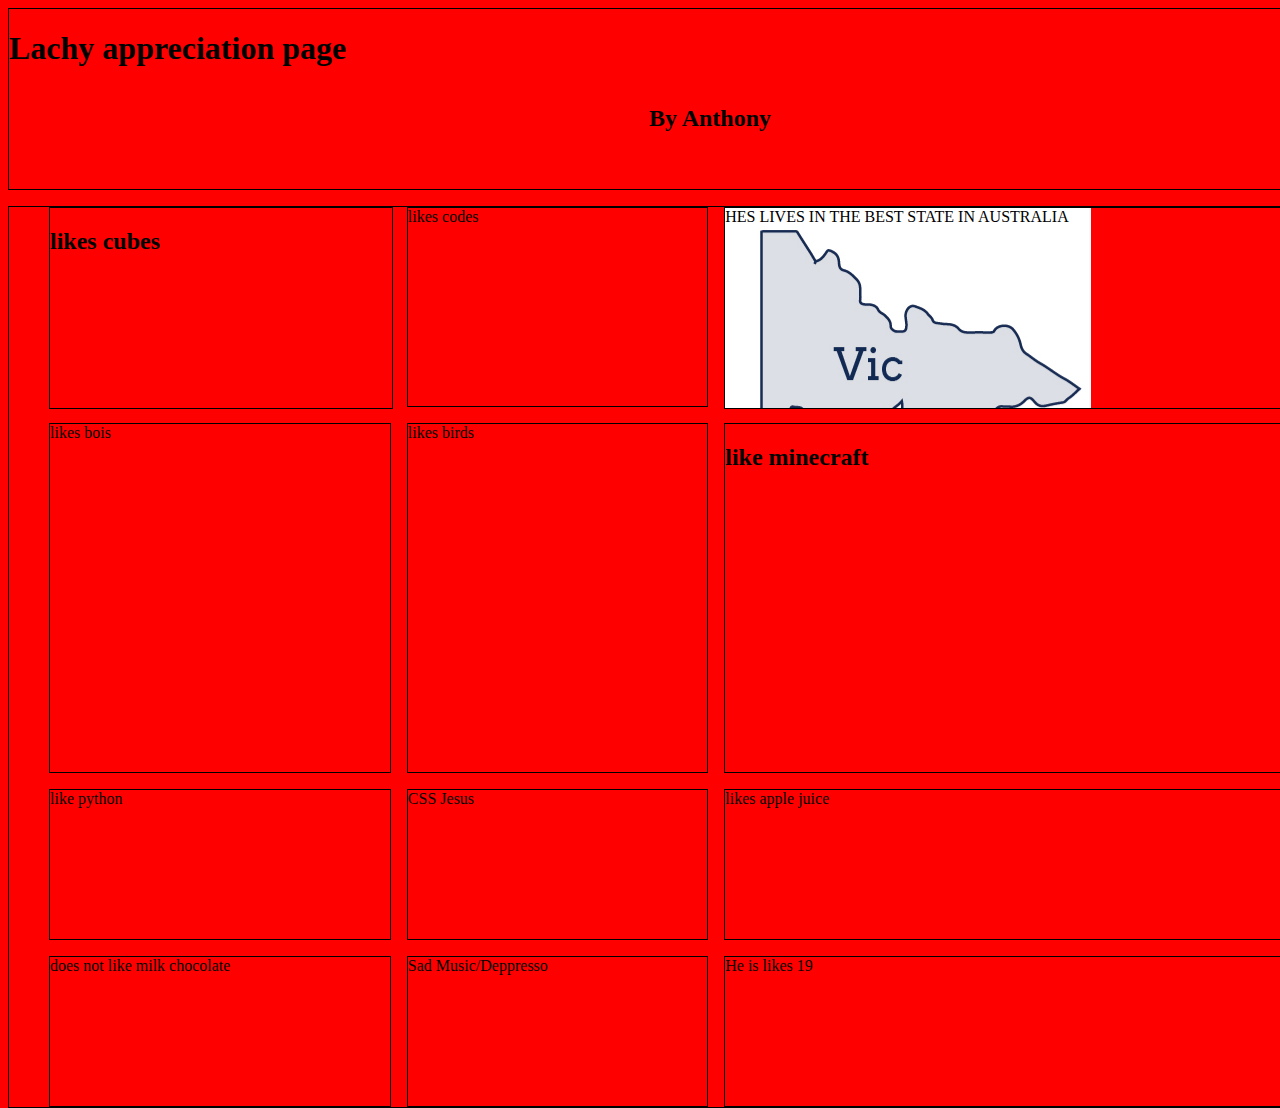
<file: src/sass/wooo/index.html>
<!DOCTYPE html>
<html lang="en">
<head>
    <meta charset="UTF-8">
    <meta name="viewport" content="width=device-width, initial-scale=1.0">
    <title>Document</title>
<link href="main.css" style="text/css" rel="stylesheet"/>
</head>
<body>
    <header>
        <h1>Lachy appreciation page</h1>
        <h2>By Anthony</h2>
    </header>
    
        <ul class="grid">
            <li class="one"><h2>likes cubes</h2></li>
            <li class="two">likes codes</li>
            <li class="three"> HES LIVES IN THE BEST STATE IN AUSTRALIA
                
            </li>
            <li class="four">likes bois</li>
            <li class="five">likes birds</li>
            <li class="six"><h2>like minecraft</h2><iframe 
                src="https://www.youtube.com/embed/xkeKotybEgM?autoplay=1" frameborder="0" allowfullscreen>
                </iframe> </li>
            <li class="seven">like python</li>
            <li class="eight">CSS Jesus</li>
            <li class="nine">likes apple juice</li>
            <li class="ten">does not like milk chocolate</li>
            <li class="eleven">Sad Music/Deppresso</li>
            <li class="twelve">He is likes 19</li>
        </ul>
    
</body>
</html>
</file>
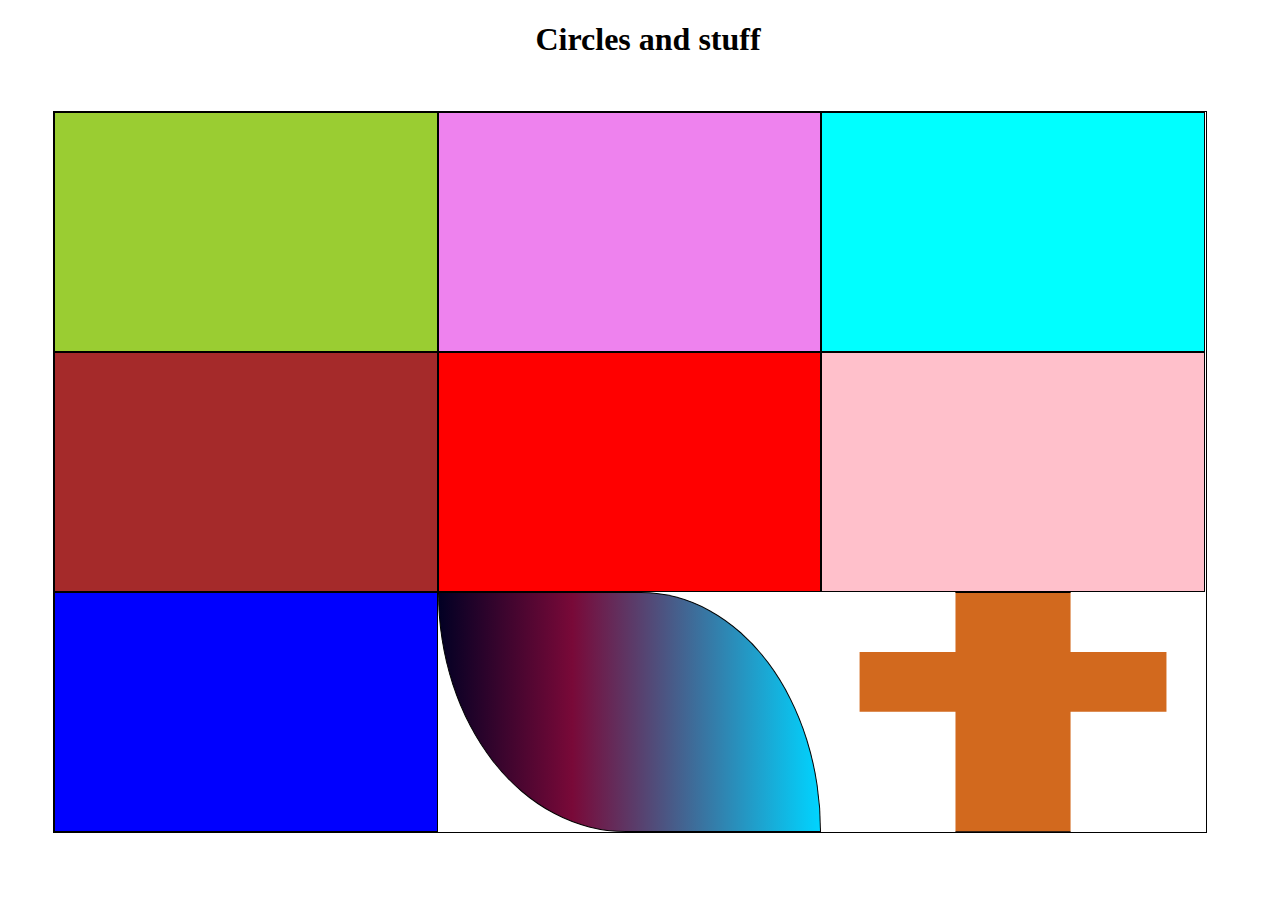
<file: html/circle.html>
<!DOCTYPE html>
<html lang="en">
<head>
    <meta charset="UTF-8">
    <meta name="viewport" content="width=device-width, initial-scale=1.0">
    <title>Fun with CSS?</title>
    <link rel="stylesheet" type="text/css" href="s.css"/>
</head>
<body>
    <header>
        <h1>Circles and stuff</h1>
    </header>
    <div class="grid">
        <div class="one"></div>
        <div class="two"></div>
        <div class="three"></div>
        <div class="four"></div>
        <div class="five"></div>
        <div class="six"></div>
        <div class="seven"></div>
        <div class="eight"></div>
        <div class="nine"></div>

    </div>

    
</body>
</html>
</file>
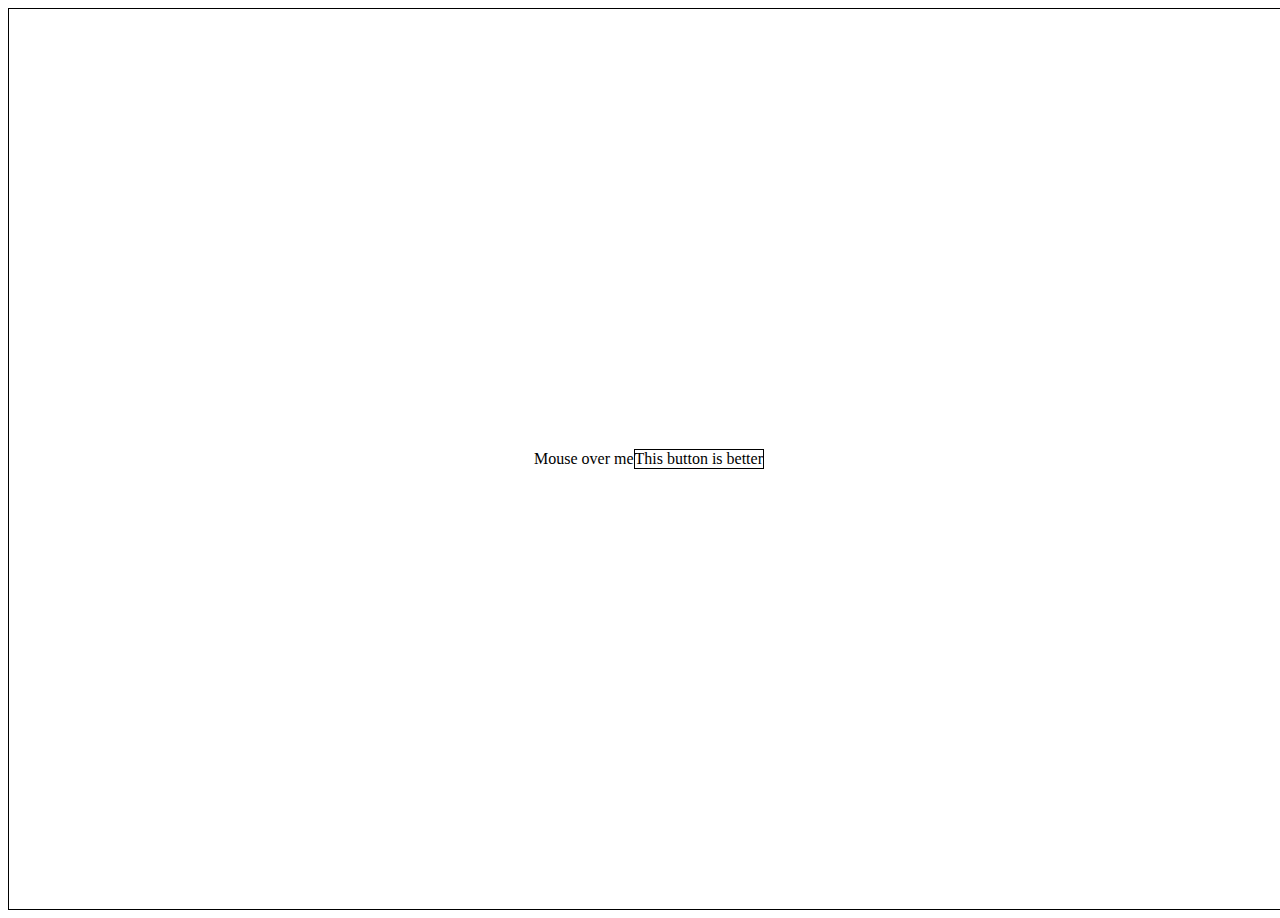
<file: html/menu/menu.html>
<!DOCTYPE html>
<html>
    <head>
        <title>Menu</title>
        <link href="./style.css" type ="text/css" rel ="stylesheet"/>
    </head>
    <body>
        <div class="dropdown">
            <span>Mouse over me</span>
            <div class="dropdown-content">
              <p>Hello World!</p>
              <p>I Hate You Hover</p>
              <p>These Buttons are worse then Covid</p>
            </div>
          </div>

          <div class="A">
              <span>This button is better</span>
              <div class="B">
                  <p>Did you wash your hands?</p>
                  <p>You just got aids</p>
              </div>
          </div>
    </body>
</html>
</file>
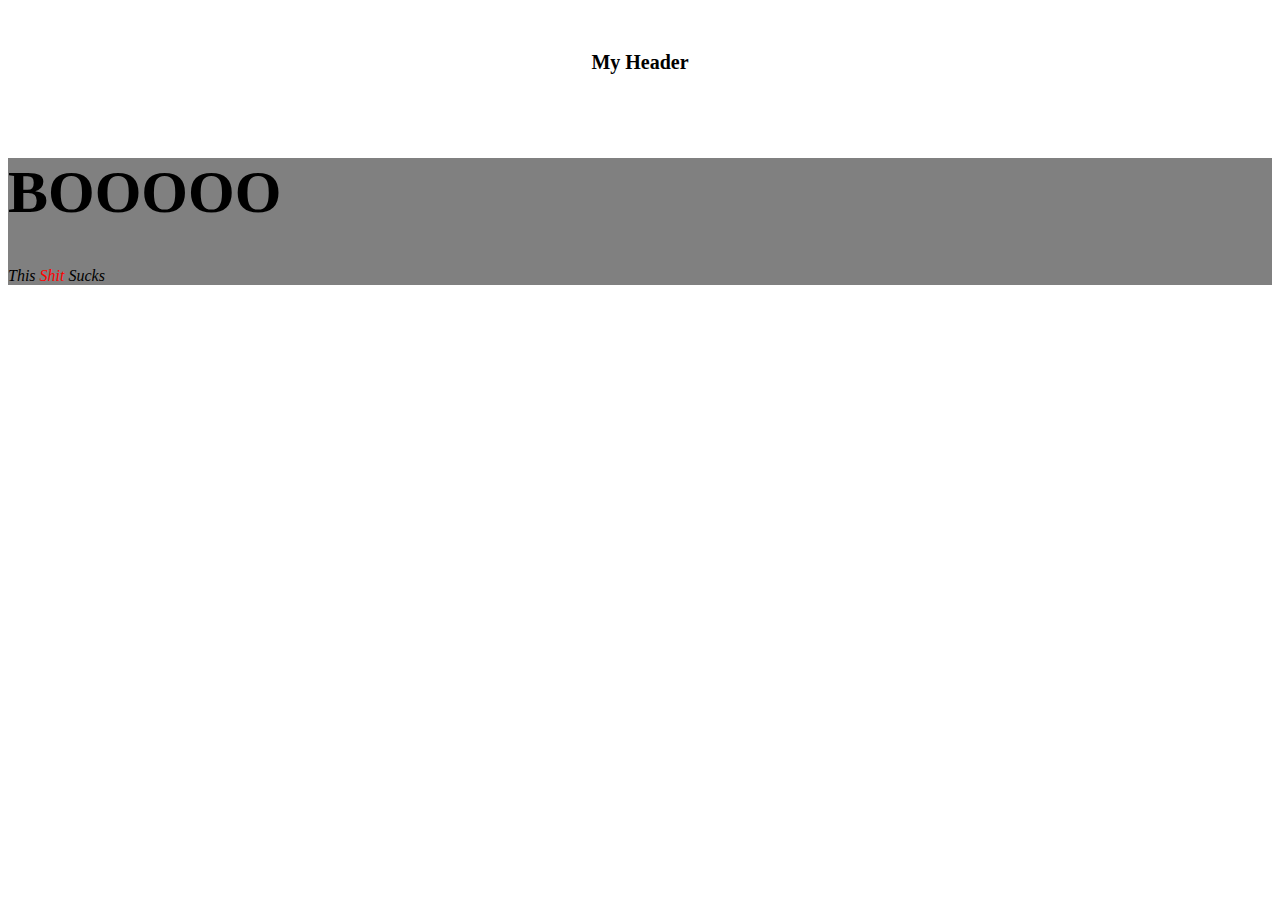
<file: html/sass/sass_lesson.html>
<!DOCTYPE html>
<html lang="en">
<head>
    <meta charset="UTF-8">
    <meta name="viewport" content="width=device-width, initial-scale=1.0">
    <title>Document</title>
    <link href="./main.css" style="text/css" rel="stylesheet">
</head>
<body>
    <header>
        <h1>My Header</h1>
    </header>
    <section>
        <h1>BOOOOO</h1>
    <div id="box">
    <p>This <span> Shit </span> Sucks</p>
    </div>
    </section>

</body>
</html>
</file>
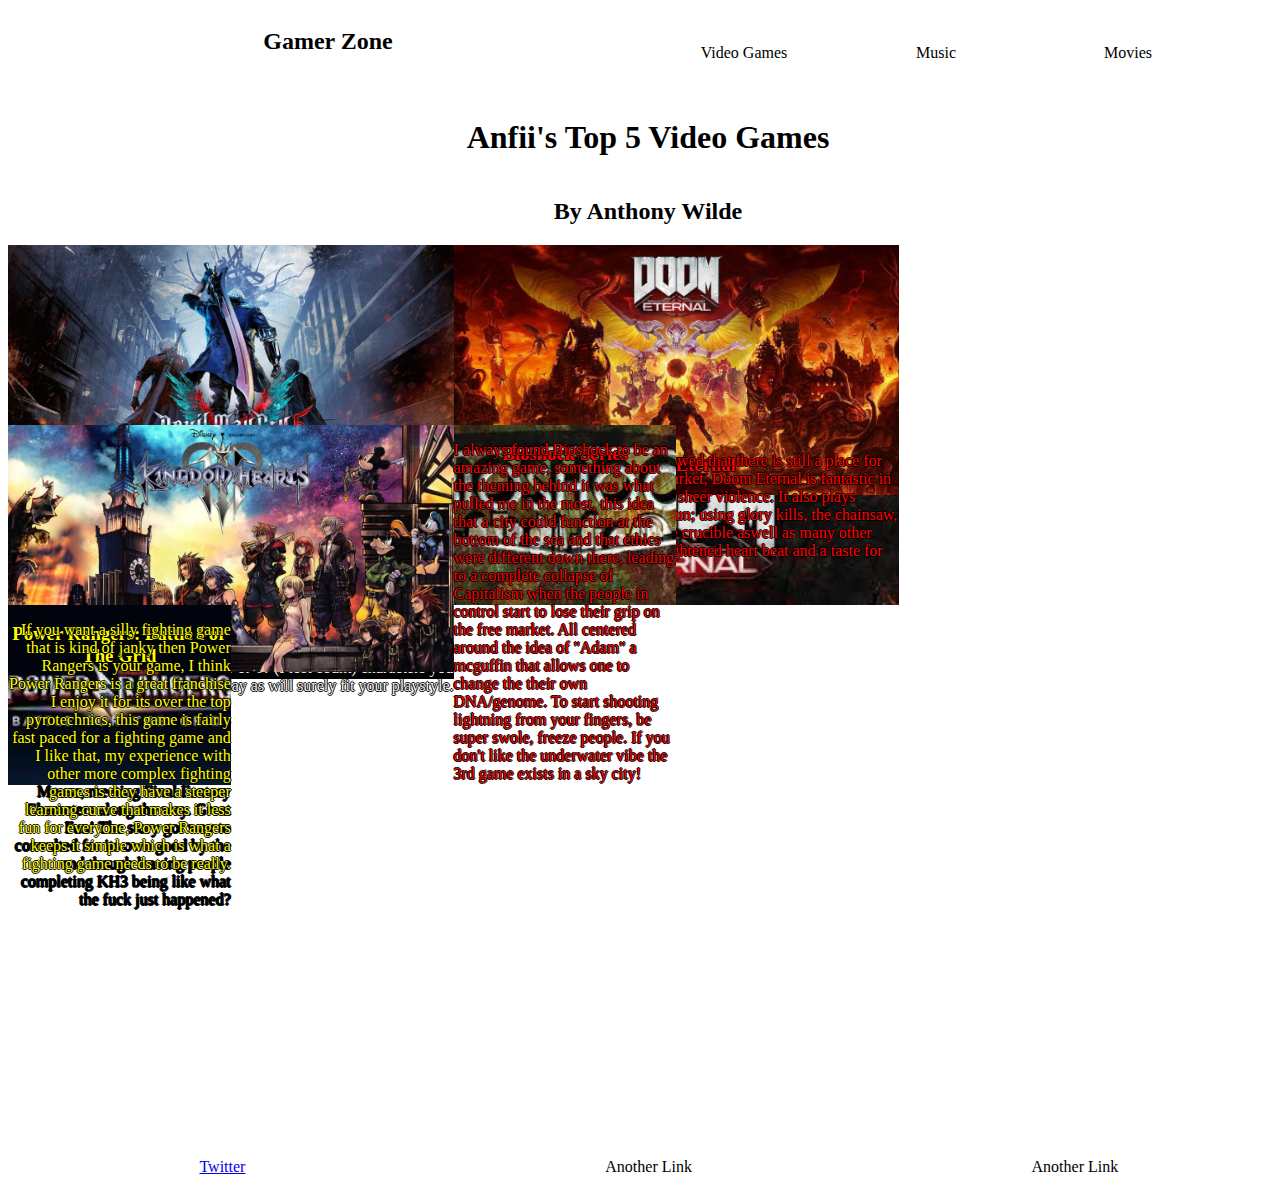
<file: html/sidehustle/main.html>
<!DOCTYPE html>
<html>
    <head>
        <title>
            Top 5 Video Games
        </title>
        <link rel="stylesheet" type="text/css" href="style.css">
    </head>
    <header>
        <h2>Gamer Zone</h2>
        <nav>
            <a>Video Games</a>
            <a>Music</a>
            <a>Movies</a>
        </nav>
    </header>
    <body>
        <h1>Anfii's Top 5 Video Games</h1>
        <div>
            <h2>By Anthony Wilde</h2>
        </div>
    <div id="grid">
        <div class="DMC">
            <div id="a"><img width=100% height=100% src="./img/DMC.jpeg"/></div>
            <div class="Dante">
            <h3>Devil May Cry</h3>
            <p>My top game of all time would have to be Devil May Cry, not for its story and lets not even talk about DMC2..., but mechanically the game is amazing!, high intensity Japanese power metal while you character styles on Demon enemies, its great to play but requires some time to master, most people would bounce off a game this complex when the normal mode is beaten and thats fine, DMC is a work of art and how mastery of a system can look so good. Not to mention the cast for the voice acting is amazing. If you are a fan or character action one of the 4 - 5 or 6? (I lost count) characters you can play as will surely fit your playstyle.</p>
            <p><a href="https://www.youtube.com/watch?v=oyGOH0Rz_mc">A Sweet Combo Video</a></p>
            </div>
        </div>
        
        <div class="Doom">
                <div id="b"><img width=100% height=100% src="./img/doom_eternal_key_art.jpg"/></div>
                <div class="doomslayer">
                <h3>Doom: Eternal</h3>
                <p>Doom Eternal and Doom 2016 showed that there is still a place for an old school shooter in today's market, Doom Eternal is fantastic in how over the top the game is in its sheer violence. It also plays extremely well, feels smooth and fun; using glory kills, the chainsaw, shooting rockets, the BFG! and the crucible aswell as many other weapons will leave you with a heightened heart beat and a taste for vengence. RIP AND TEAR</p>
                </div>
        </div>
        
        
        <div class="KH3">
                <div id="c"><img src="./img/KH3.jpeg" width=100% height=100%/></div>
                <div class="Sora">
            <h3>Kingdom Hearts</h3>
            <p>The Kingdom Hearts series will always have a special place in my heart, however the game is far from perfect in its current state, it throws back to a nostalgia of old, playing the first Kingdom Hearts around 8-12? Going on an adventure with Donald and Goofy to find your friends and Mickey Mouse, meeting Final Fantasy Characters along the way. Great Fun! The story got way to convulted for its own good by the end though leaving people completing KH3 being like what the fuck just happened?</p>
                </div>
        </div>
        <div class="Bio">
            <div id="d"></div>
            <div class="Adam">
            <h3>Bioshock Series</h3>
            <p>I always found Bioshock to be an amazing game, something about the theming behind it was what pulled me in the most, this idea that a city could function at the bottom of the sea and that ethics were different down there, leading to a complete collapse of Capitalism when the people in control start to lose their grip on the free market. All centered around the idea of "Adam" a mcguffin that allows one to change the their own DNA/genome. To start shooting lightning from your fingers, be super swole, freeze people. If you don't like the underwater vibe the 3rd game exists in a sky city!</p>
            </div>
        </div>
        <div class="GoGo">
            <div id="e"></div>
            <div class="Red">
            <h3>Power Rangers: Battle For The Grid</h3>
            <p>If you want a silly fighting game that is kind of janky then Power Rangers is your game, I think Power Rangers is a great franchise I enjoy it for its over the top pyrotechnics, this game is fairly fast paced for a fighting game and I like that, my experience with other more complex fighting games is they have a steeper learning curve that makes it less fun for everyone, Power Rangers keeps it simple which is what a fighting game needs to be really.</p>
            </div>
        </div>
        </div>
    </body>
    <footer>
        <a href="https://twitter.com/AnthonyWilde14">Twitter</a>
        <a>Another Link</a>
        <a>Another Link</a>
    </footer>
</html>
</file>
<file: src/sass/wooo/main.css>
@keyframes bgColor {
  12.5% {
    background-color: #FF0000; }
  25% {
    background-color: #FFA500; }
  37.5% {
    background-color: #FFFF00; }
  50% {
    background-color: #7FFF00; }
  62.5% {
    background-color: #00FFFF; }
  75% {
    background-color: #0000FF; }
  87.5% {
    background-color: #9932CC; }
  100% {
    background-color: #FF1493; } }
header {
  display: flex;
  height: 20vh;
  width: 100vw;
  border: solid black 1px; }
  header h1 {
    display: flex;
    align-content: left;
    width: 50%;
    height: 100%; }
  header h2 {
    display: flex;
    align-items: center;
    width: 50%;
    height: 100%; }

body {
  background-color: #FF0000;
  animation: bgColor 5s infinite linear;
  width: 100vw;
  height: 100vh; }

.grid {
  display: grid;
  grid-template: repeat 4, 25%/33.3% 33.3% 33.3%;
  grid-gap: 1em;
  border: solid black 1px;
  height: 100%;
  width: 100%; }
  .grid .one {
    display: grid;
    border: solid black 1px;
    grid-area: 1/1;
    width: 100%;
    height: 100%; }
  .grid .two {
    display: grid;
    border: solid black 1px;
    grid-area: 1/2; }
  .grid .three {
    display: grid;
    border: solid black 1px;
    grid-area: 1 / 3;
    background-image: url("./img/State-maps_Victoria.jpg");
    background-repeat: no-repeat;
    width: 100%;
    height: 100%; }
    .grid .three:hover {
      background-image: url(./img/Nice.gif); }
  .grid .four {
    display: grid;
    border: solid black 1px;
    grid-area: 2/ 1; }
  .grid .five {
    display: grid;
    border: solid black 1px;
    grid-area: 2/ 2; }
  .grid .six {
    display: grid;
    border: solid black 1px;
    grid-area: 2/ 3; }
    .grid .six iframe {
      display: grid;
      grid-area: 2/3;
      height: 100%;
      width: 100%;
      justify-content: center; }
  .grid .seven {
    display: grid;
    border: solid black 1px;
    grid-area: 3/ 1; }
  .grid .eight {
    display: grid;
    border: solid black 1px;
    grid-area: 3/ 2; }
  .grid .nine {
    display: grid;
    border: solid black 1px;
    grid-area: 3/ 3; }
  .grid .ten {
    display: grid;
    border: solid black 1px;
    grid-area: 4/ 1; }
  .grid .eleven {
    display: grid;
    border: solid black 1px;
    grid-area: 4/ 2; }
  .grid .twelve {
    display: grid;
    border: solid black 1px;
    grid-area: 4/ 3; }

/*# sourceMappingURL=main.css.map */
</file>
<file: html/s.css>
header h1 {
    display: flex;
    height: 5vh;
    width: 100vw;
    justify-content: center;
    text-align: center;
}

.grid {
    display: grid;
    height: 80vh;
    width: 90vw;
    margin: 5vh 5vh 5vh 5vh;
    border: black solid 1px;
    grid-template-columns: 33.3% 33.3% 33.3%;
    grid-template-rows: 33.3% 33.3% 33.3%;
}

.one {
    display: grid;
    grid-column: 1;
    grid-row: 1;
    border: solid black 1px;
    background-color: yellowgreen;
    transition-property: all;
    transition-duration: 3s;
    transition-timing-function: ease-in-out;
}

.two {
    display: grid;
    grid-column: 2;
    grid-row: 1;
    border: solid black 1px;
    background-color: violet;
    transition: transform 1s ease-in-out;
}

.two:hover{
    transform: rotate(69420deg);
}

.three {
    display: grid;
    grid-row: 1;
    grid-column: 3;
    border: solid black 1px;
    transition: transform 0.5 ease-in;
    background-color: aqua;

}

.three:hover {
    transform: skew(420deg);
}

.four {
    display: grid;
    grid-row: 2;
    grid-column: 1;
    border: solid black 1px;
    transition: transform 1s ease-in-out;
    background-color: brown;
}

.four:hover {
    transform: scale(5);
}

.five {
    display: grid;
    grid-row: 2;
    grid-column: 2;
    border: solid black 1px;
    transition: transform 1s ease-in-out;
    background-color: red;

}

.five:hover {
    transform: scale(.5)
}

.six {
    display: grid;
    grid-row: 2;
    grid-column: 3;
    border: solid black 1px;
    transition: transform 2s ease-in;
    background-color: pink;
}

.six:hover {
    transform: translate(-25%, 50%)
}

.seven {
    display: grid;
    grid-row: 3;
    grid-column: 1;
    border: solid black 1px;
    background-color: blue;
    box-shadow: -69px 172px 11px 0px rgba(0,0,0.0.75);
}

.eight {
    display: grid;
    grid-row: 3;
    grid-column: 2;
    border: solid black 1px;
    border-radius: 53% 47% 51% 49% / 0% 100% 0% 100% ;
    background: rgb(2,0,36);
    background: linear-gradient(90deg, rgba(2,0,36,1) 0%, rgba(121,9,56,1) 35%, rgba(0,212,255,1) 100%);
}

.nine {
    display: grid;
    grid-row: 3;
    grid-column: 3;
    border: solid black 1px;
    clip-path: polygon(10% 25%, 35% 25%, 35% 0%, 65% 0%, 65% 25%, 90% 25%, 90% 50%, 65% 50%, 65% 100%, 35% 100%, 35% 50%, 10% 50%);
    background-color: chocolate;
    transition: transform 5s ease-in;
}

.nine:hover {
    transform: translateY(-1000%);
}
</file>
<file: html/menu/style.css>
.dropdown {
    position: relative;
    display: inline-block;
  }
  
  .dropdown-content {
    display: none;
    position: absolute;
    background-color: #f9f9f9;
    min-width: 160px;
    box-shadow: 0px 8px 16px 0px rgba(0,0,0,0.2);
    padding: 12px 16px;
    z-index: 1;
  }
  
  .dropdown:hover .dropdown-content {
    display: block;
  }

.A {
    
    display: flex;
    justify-content: center;
    align-content: center;
    border: 1px solid black;
    
  
}


.B {
    top: 40%;
    bottom: 0;
    display: none;
    position: absolute;
    background-color: #f9f9f9;
    min-width: 160px;
    box-shadow: 0px 8px 16px 0px rgba(0,0,0,0.2);
    padding: 12px 16px;
    z-index: 1;
    text-align: center;
    justify-content: center;
    align-content: center;
    height: 50vh;
    width: 50vw;
    border: 1px solid black;
    background-image: linear-gradient(to bottom, rgb(255, 7, 234), rgba(254,27,80));
}

.A:hover > .B {
    display: block;
    
}

body {
  border: 1px solid black;
  height: 100vh;
  width: 100vw;
  display: flex;
  justify-content: center;
  
  align-items: center;
}
</file>
<file: html/sass/main.css>
section {
  background-color: grey; }
  section h1 {
    font-size: 60px; }
    section h1:hover {
      color: green; }
  section p {
    font-style: italic; }
    section p span {
      color: red; }

header {
  padding: 30px;
  text-align: center;
  font-size: 10px; }

/*# sourceMappingURL=main.css.map */
</file>
<file: html/sidehustle/style.css>
html {
   

}

header {
    display: flex;
    width: 100vw;
    height: 10vh;
}

header h2 {
    display: flex;
    width: 50%;
    height: 100%;
    justify-content: center;
}

header nav {
    display: flex;
    width: 50%;
    height: 100%;
}

header nav a {
    display: flex;
    width: 30%;
    height: 100%;
    font-size: 100%;
    justify-content: space-around;
    align-items: center;
}

body {
    display: flex;
    flex-grow: 1;
  
    min-height: 100vh;
    flex-direction: column;
    flex-wrap: wrap;
}

footer {
    display: flex;
    width: 100vw;
    height: 5vh;
}

h1 {
    text-align: center;
}

h2 {
    text-align: center;
}

#grid{
    display: grid;
    grid-template-rows: 20% 20% 20% 20% 20%;
    grid-template-columns: 50% 50%;
    width: 99vh;
    height: 100vh;
}

}

.DMC #a img {
    display: grid;
  
    max-width: 100%;
    max-height: 100%; 
    grid-row: 1 / 2;
    grid-column: 1 / 2;
}


.DMC .Dante {
    display: grid;
  
    min-width: 100%;
    height: 100%;
    grid-row: 1/2;
    grid-column: 2/3;
    background-image: url("./img/DMCLogo.png");
    background-attachment: scroll;
	background-size: cover;
    background-repeat: no-repeat;
    background-position: center;
    color:whitesmoke;
    text-shadow: 1px 0 0 #000, 0-1px 0 #000, 0 1px 0 #000, -1px 0 0 #000;
    
}

.DMC .Dante h3 {
    display: grid;
    grid-row: 1 / 2;
    grid-column: 2 / 3;
    width: 100%;
    height: 10%;
    text-align: center;
    justify-content: center;
}

.DMC .Dante p {
    display: grid;
    grid-row: 1 / 2;
    grid-column: 2 / 3;
    height: 90%;
    width: 100%;
    justify-content: right;
    text-align: right;
} 


.Doom {
   
}

.Doom #b {
    display: grid;
    grid-row: 2/ 3;
    grid-column: 2/ 3;
    width: 100%;
    height: 100%;

    
}

.doomslayer {
    display: grid;
    grid-row: 2/ 3;
    grid-column: 1/ 2;
    height: 100%;
    width: 100%;
    
    background-image: url("./img/DOOOM.jpeg");
    background-attachment: scroll;
	background-size: cover;
    background-repeat: no-repeat;
    background-position: center;
    color: red;
    
    text-shadow: 1px 0 0 #000, 0-1px 0 #000, 0 1px 0 #000, -1px 0 0 #000;
}

.doomslayer h3 {
    display: grid;
    grid-row: 2/ 3;
    grid-column: 1/ 2;
    width: 100%;
    height: 25%;
    text-align: center;
    justify-content: center;
}

.doomslayer p {
    display: grid;
    grid-row: 2/ 3;
    grid-column: 1/ 2;
    height: 75%;
    width: 100%;
    justify-content: left;
    text-align: left;
}

.KH3 {
    
}

#c {
    display: grid;
    grid-row: 3/ 4;
    grid-column: 2/ 3;
    width: 100%;
    height: 100%;
    
    
}

.Sora {
    display: grid;
    grid-row: 3/ 4;
    grid-column: 1/ 2;
    height: 100%;
    width: 50%;
    flex-direction: column;
    background-image: url("./img/142-1429319_kingdom-hearts-3-logo-png-kingdom-hearts-2.png");
    background-attachment: scroll;
	background-size: cover;
    background-repeat: no-repeat;
    background-position: center;
    text-shadow: 1px 0 0 #000, 0-1px 0 #000, 0 1px 0 #000, -1px 0 0 #000;
}

.Sora h3 {
    display: grid;
    grid-row: 3/ 4;
    grid-column: 1/ 2;
    height: 25%;
    width: 100%;
    text-align: center;
    justify-content: center;
}

.Sora p {
    display: grid;
    grid-row: 3/ 4;
    grid-column: 1/ 2;
    height: 75%;
    width: 100%;
    text-align: right;
    justify-content: right;
}

.Bio {
  
  
}

#d {
    display: grid;
    grid-row: 4/ 5;
    grid-column: 1/ 2;
    background-image: url("./img/bioshock.jpeg");
    background-attachment: scroll;
	background-size: cover;
    background-repeat: no-repeat;
    background-position: center;
}

.Adam {
    display: grid;
    grid-row: 4/ 5;
    grid-column: 2/ 3;
    height: 100%;
    width: 50%;
    background-image: url("./img/biotitle.jpeg");
    background-attachment: scroll;
	background-size: cover;
    background-repeat: no-repeat;
    background-position: center;
    color: red;
    text-shadow: 1px 0 0 #000, 0-1px 0 #000, 0 1px 0 #000, -1px 0 0 #000;
}

.Adam h3 {
    display: grid;
    grid-row: 4/ 5;
    grid-column: 2/ 3;
    height: 25%;
    width: 100%;
    text-align: center;
    justify-content: center;
}

.Adam p {
    display: grid;
    grid-row: 4/ 5;
    grid-column: 2/ 3;
    height: 75%;
    width: 100%;
    text-align: left;
    justify-content: left;
}

.GoGo {
    
}

#e {
    display: grid;
    grid-row: 5/ 6;
    grid-column: 2/ 3;
   background-image: url("./img/power-rangers-battle-for-the-grid-switch-hero.jpg");
   background-attachment: scroll;
   background-size: cover;
   background-repeat: no-repeat;
   background-position: center;
}

.Red {
    display: grid;
    grid-row: 5/ 6;
    grid-column: 1/ 2;
    width: 50%;
    height: 100%;
    flex-direction: column;
    background-image: url("./img/gogo.jpeg");
    background-attachment: scroll;
	background-size: cover;
    background-repeat: no-repeat;
    background-position: center;
    text-shadow: 1px 0 0 #000, 0-1px 0 #000, 0 1px 0 #000, -1px 0 0 #000;
}

.Red h3 {
    display: grid;
    grid-row: 5/ 6;
    grid-column: 1/ 2;
    width: 100%;
    height: 25%;
    text-align: center;
    justify-content: center;
    color: yellow;
}

.Red p {
    display: grid;
    grid-row: 5 / 6;
    grid-column: 1 / 2;
    width: 100%;
    height: 75%;
    justify-content: right;
    text-align: right;
    color: yellow;
}

footer {
    display: flex;
    height: 5vh;
    width: 100vw;
    text-align: center;
    justify-content: flex-end;
    
}

footer a {
    display: flex;
    height: 100%;
    width: 33.3%;
    justify-content: center;
    align-items: center;
}
</file>
